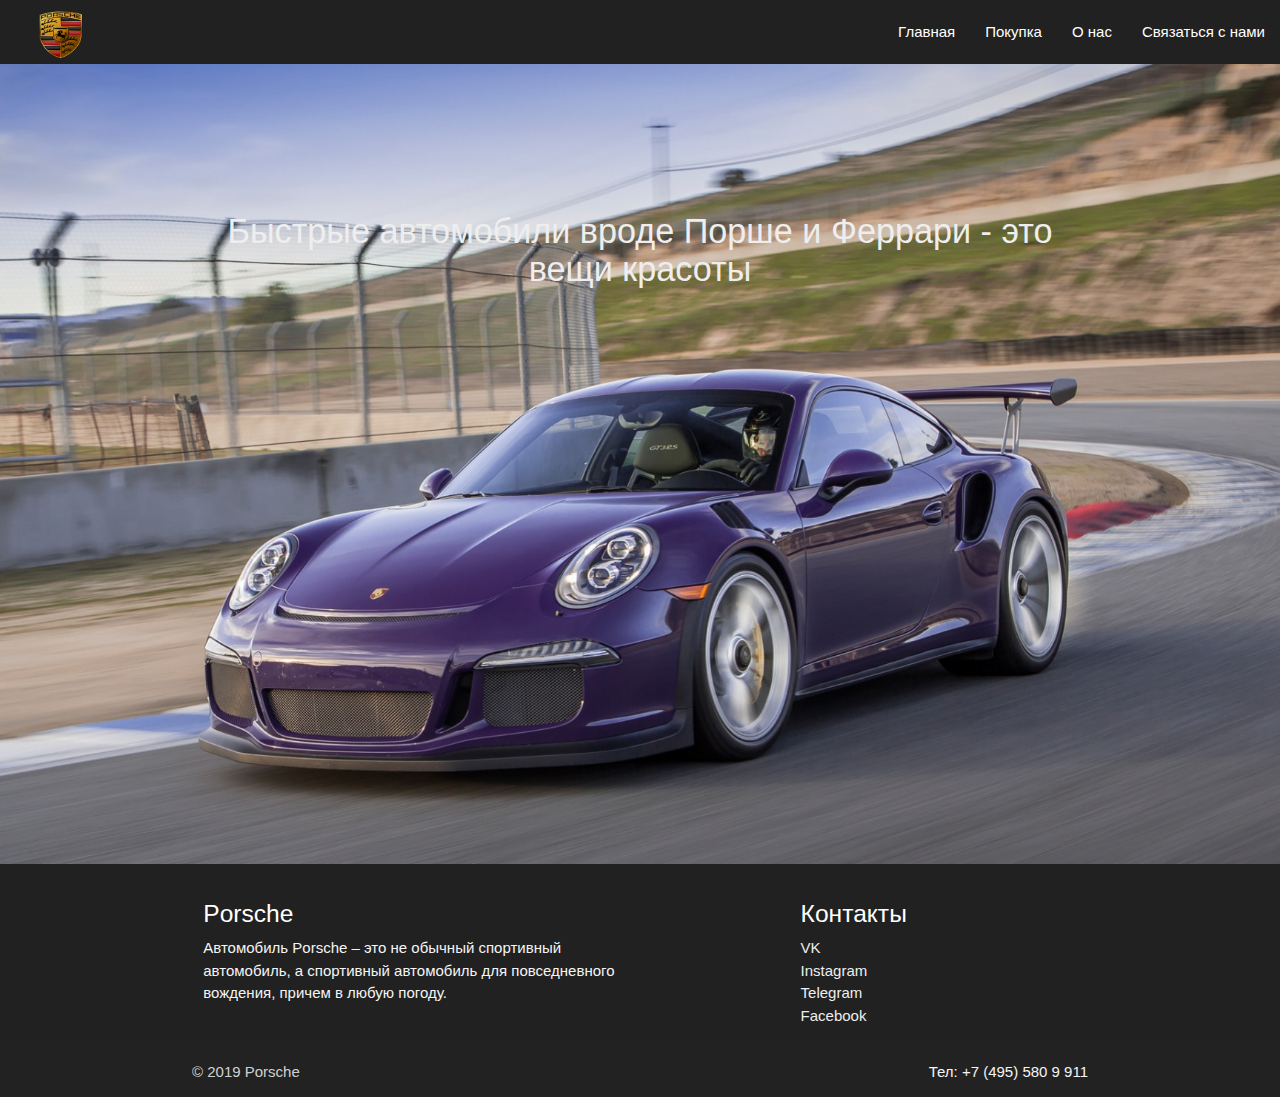
<file: сайт/index.html>
<!DOCTYPE html>
<html lang="en">
<head>
	<meta charset="UTF-8">
	<title></title>
	<link rel="stylesheet" href="style.css">
</head>
<link rel="stylesheet" href="css/style.css">
 <link rel="stylesheet" href="https://cdnjs.cloudflare.com/ajax/libs/materialize/1.0.0/css/materialize.min.css">
 <script src="https://ajax.aspnetcdn.com/ajax/jQuery/jquery-3.3.1.js"></script>
</head>
<body>
<div class = "Avto">
	<nav>
		
    <div class="nav-wrapper grey darken-4">
      <a href="#" class="brand-logo"></a> <img src ="img/logo.png">
      <ul id="nav-mobile" class="right hide-on-med-and-down">
        <li><a href="index.html">Главная</a></li>
        <li><a href="badges.html">Покупка</a></li>
        <li><a href="Nas.html">О нас</a></li>
        <li><a href="collapsible.html">Связаться с нами</a></li>
      </ul>
    </div>
  </nav>
</div>

 
  <div class="slider">
    <ul class="slides">
      <li>
        <img src="img/por1.jpg"> <!-- random image -->
        <div class="caption center-align">
          <h3></h3>
          <h4 class="light grey-text text-lighten-3">Быстрые автомобили вроде Порше и Феррари - это вещи красоты</h4>
        </div>
      </li>
      <li>
        <img src="https://im0-tub-ru.yandex.net/i?id=04c1d17d394c4064884162c4a151dae5-l&n=13"> <!-- random image -->
        <div class="caption left-align">
          <h3></h3>
          <h5 class="light grey-text text-lighten-3">Мой Порше всегда в моей душе, даже если он один отдыхает в гараже.</h5>
        </div>
      </li>
      <li>
        <img src="img/por2.jpg"> <!-- random image -->
        <div class="caption right-align">
          <h3></h3>
          <h5 class="light grey-text text-lighten-3">За всю историю Porsche компания продала более 3 750 национальных и международных патентов.</h5>
        </div>
      </li>
      <li>
        <img src="https://im0-tub-ru.yandex.net/i?id=66f170474c8bcd30103fed82784acde7-l&n=13"> <!-- random image -->
        <div class="caption center-align">
          <h3></h3>
          <h5 class="light grey-text text-lighten-3">Porsche - один из самых известных автомобильных брендов, который вошел в вершину автомобильного мира, достойно носящий имя своего создателя, Фердинанда Порше. </h5>
        </div>
      </li>
    </ul>
  </div>

      
     <div class = "footer">
        <footer class="page-footer grey darken-4">
          <div class="container">
            <div class="row">
              <div class="col l6 s12">
                <h5 class="white-text">Porsche</h5>
                <p class="grey-text text-lighten-4">Автомобиль Porsche – это не обычный спортивный автомобиль, а спортивный автомобиль для повседневного вождения, причем в любую погоду.</p>
              </div>
              <div class="col l4 offset-l2 s12">
                <h5 class="white-text">Контакты</h5>
                <ul>
                  <li><a class="grey-text text-lighten-3" href="#!">VK</a></li>
                  <li><a class="grey-text text-lighten-3" href="#!">Instagram</a></li>
                  <li><a class="grey-text text-lighten-3" href="#!">Telegram</a></li>
                  <li><a class="grey-text text-lighten-3" href="#!">Facebook</a></li>
                </ul>
              </div>
            </div>
          </div>
          <div class="footer-copyright">
            <div class="container">
            © 2019 Porsche
            <a class="grey-text text-lighten-4 right" href="#!"> Тел: +7 (495) 580 9 911 </a>
            </div>
          </div>
        </footer>
    </div>
    
    <script src="https://cdnjs.cloudflare.com/ajax/libs/materialize/1.0.0/js/materialize.min.js"></script>
   
	<script src="js/script.js">
	</script>
</body>
</html>
</file>
<file: сайт/style.css>
* {
	margin: 0;
	padding: 0;
	border: none;
	list-style: none;
	text-decoration: none; 	
}






.Avto img{

	width: 100px;
	height: 50px;
	margin: 10px;
	margin-left: 10px;
</file>
<file: сайт/css/style.css>
* {
	margin: 0;
	padding: 0;
	border: none;
	list-style: none;
	text-decoration: none; 	
}






.Avto img{

	width: 100px;
	height: 50px;
	margin: 10px;
	margin-left: 10px; 
	

}
.mm{
	width: 100%;
	height: 250px;
}
</file>
